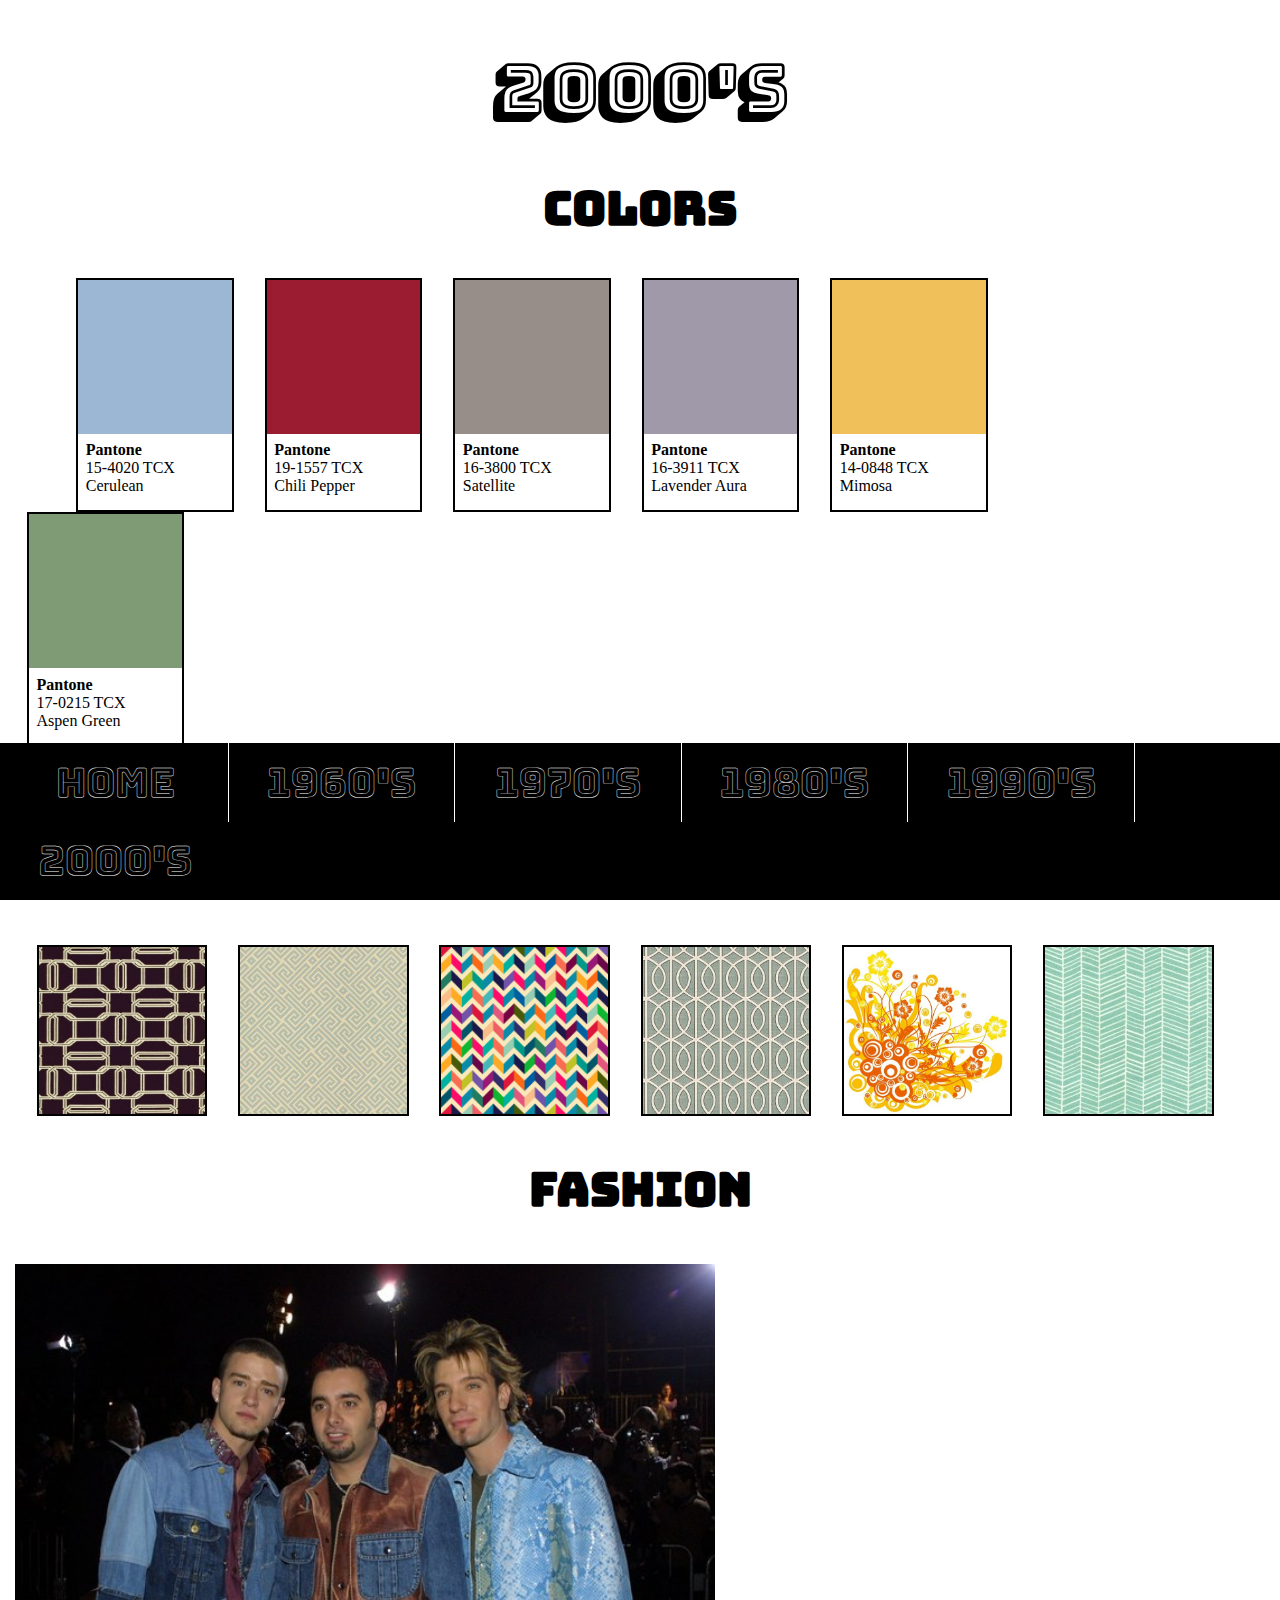
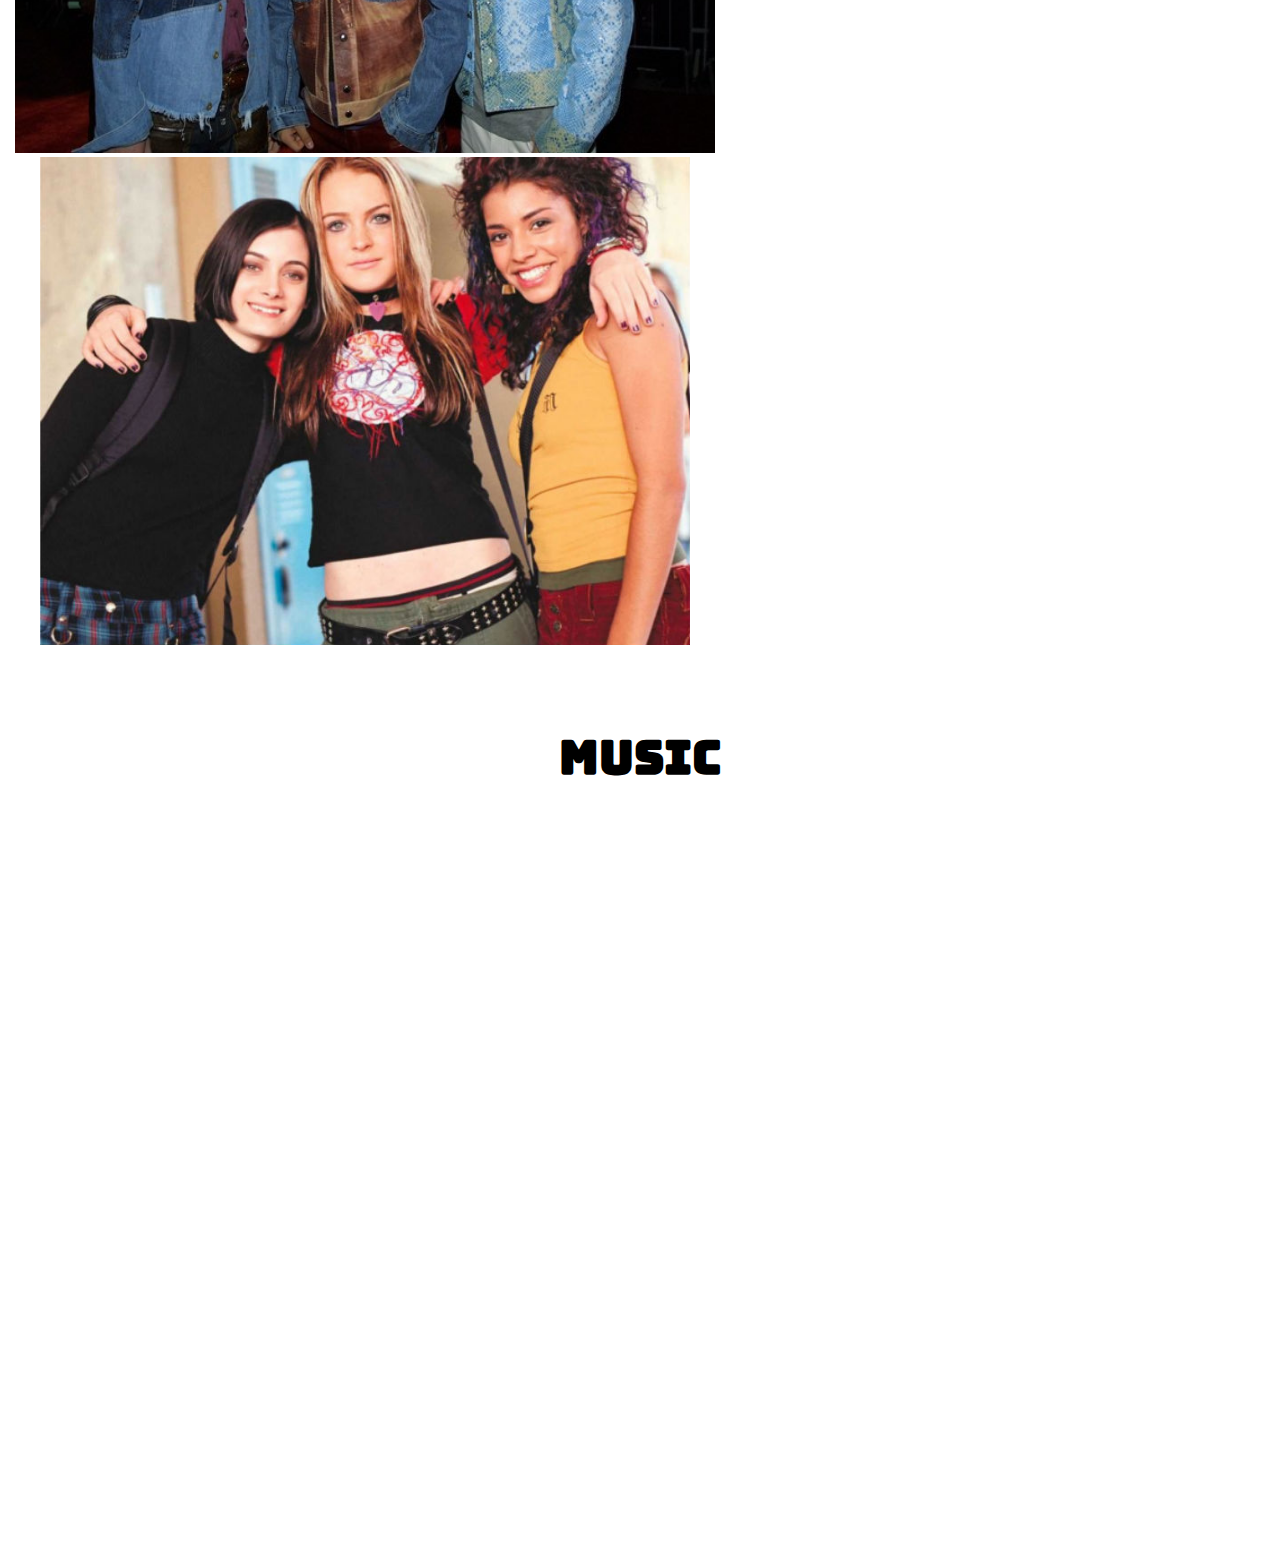
<file: 10.html>
<!doctype html>

<html>

<head>
    <title>Designs of the Decades</title>
    <meta charset="utf-8">
    <link href="https://fonts.googleapis.com/css?family=Bungee|Bungee+Hairline|Bungee+Inline|Bungee+Shade" rel="stylesheet">

    <link href="https://fonts.googleapis.com/css?family=Bungee+Hairline|Bungee+Inline|Bungee+Outline" rel="stylesheet">

    <link rel="stylesheet" type="text/css" href="style.css">

</head>


<body>

    <h1>2000's</h1>
    <h2>Colors</h2>

    <div id="pantonecontainer">

        <div id="pantone21" class="pantone">
            <div id="description1" class="pantonedescription"><strong>Pantone</strong>
                <br> 15-4020 TCX





                <br> Cerulean
            </div>

        </div>


        <div id="pantone22" class="pantone">
            <div id="description2" class="pantonedescription"><strong>Pantone</strong>
                <br> 19-1557 TCX



                <br> Chili Pepper

            </div>

        </div>


        <div id="pantone23" class="pantone">
            <div id="description3" class="pantonedescription"><strong>Pantone</strong>
                <br> 16-3800 TCX





                <br> Satellite


            </div>

        </div>

        <div id="pantone24" class="pantone">
            <div id="description4" class="pantonedescription"><strong>Pantone</strong>
                <br> 16-3911 TCX




                <br> Lavender Aura

            </div>

        </div>

        <div id="pantone25" class="pantone">
            <div id="description5" class="pantonedescription"><strong>Pantone</strong>
                <br> 14-0848 TCX




                <br> Mimosa


            </div>

        </div>

        <div id="pantone26" class="pantone">
            <div id="description6" class="pantonedescription"><strong>Pantone</strong>
                <br> 17-0215 TCX





                <br> Aspen Green

            </div>

        </div>
        
        </div>


        <br>
        <br>
        <br>

        <h2>Patterns</h2>


        <section class="imagegallery">
            <img class="pattern" src="2000s/brownpattern.jpg">
            <img class="pattern" src="2000s/calicopattern.jpg">
            <img class="pattern" src="2000s/chevronpattern.jpg">
            <img class="pattern" src="2000s/circlepattern.jpg">
            <img class="pattern" src="2000s/flowercurlpattern.jpg">
            <img class="pattern" src="2000s/herringbonepattern.jpg">



        </section>


        <h2>Fashion</h2>
        <section class="fashionimagegallery">
            <img id="mensfashion20" src="2000s/jt2000.jpg">
            <img id="womensfashion20" src="2000s/lindsayfashion90s.jpg">


        </section>

        <br>
        <br>

        <h2>Music</h2>
        <iframe class="video" width="560" height="315" src="https://www.youtube.com/embed/3sA8kpO1d6I?rel=0" frameborder="0" allow="autoplay; encrypted-media" allowfullscreen></iframe>


        <ul class="menu">
            <li><a href="index.html">Home</a></li>
            <li class="six"><a href="6.html">1960's</a></li>
            <li class="seven"><a href="7.html">1970's</a></li>
            <li class="eight"><a href="8.html">1980's</a></li>
            <li class="nine"><a href="9.html">1990's</a></li>
            <li class="ten"><a href="10.html">2000's</a></li>

        </ul>



</body>

</html>
</file>
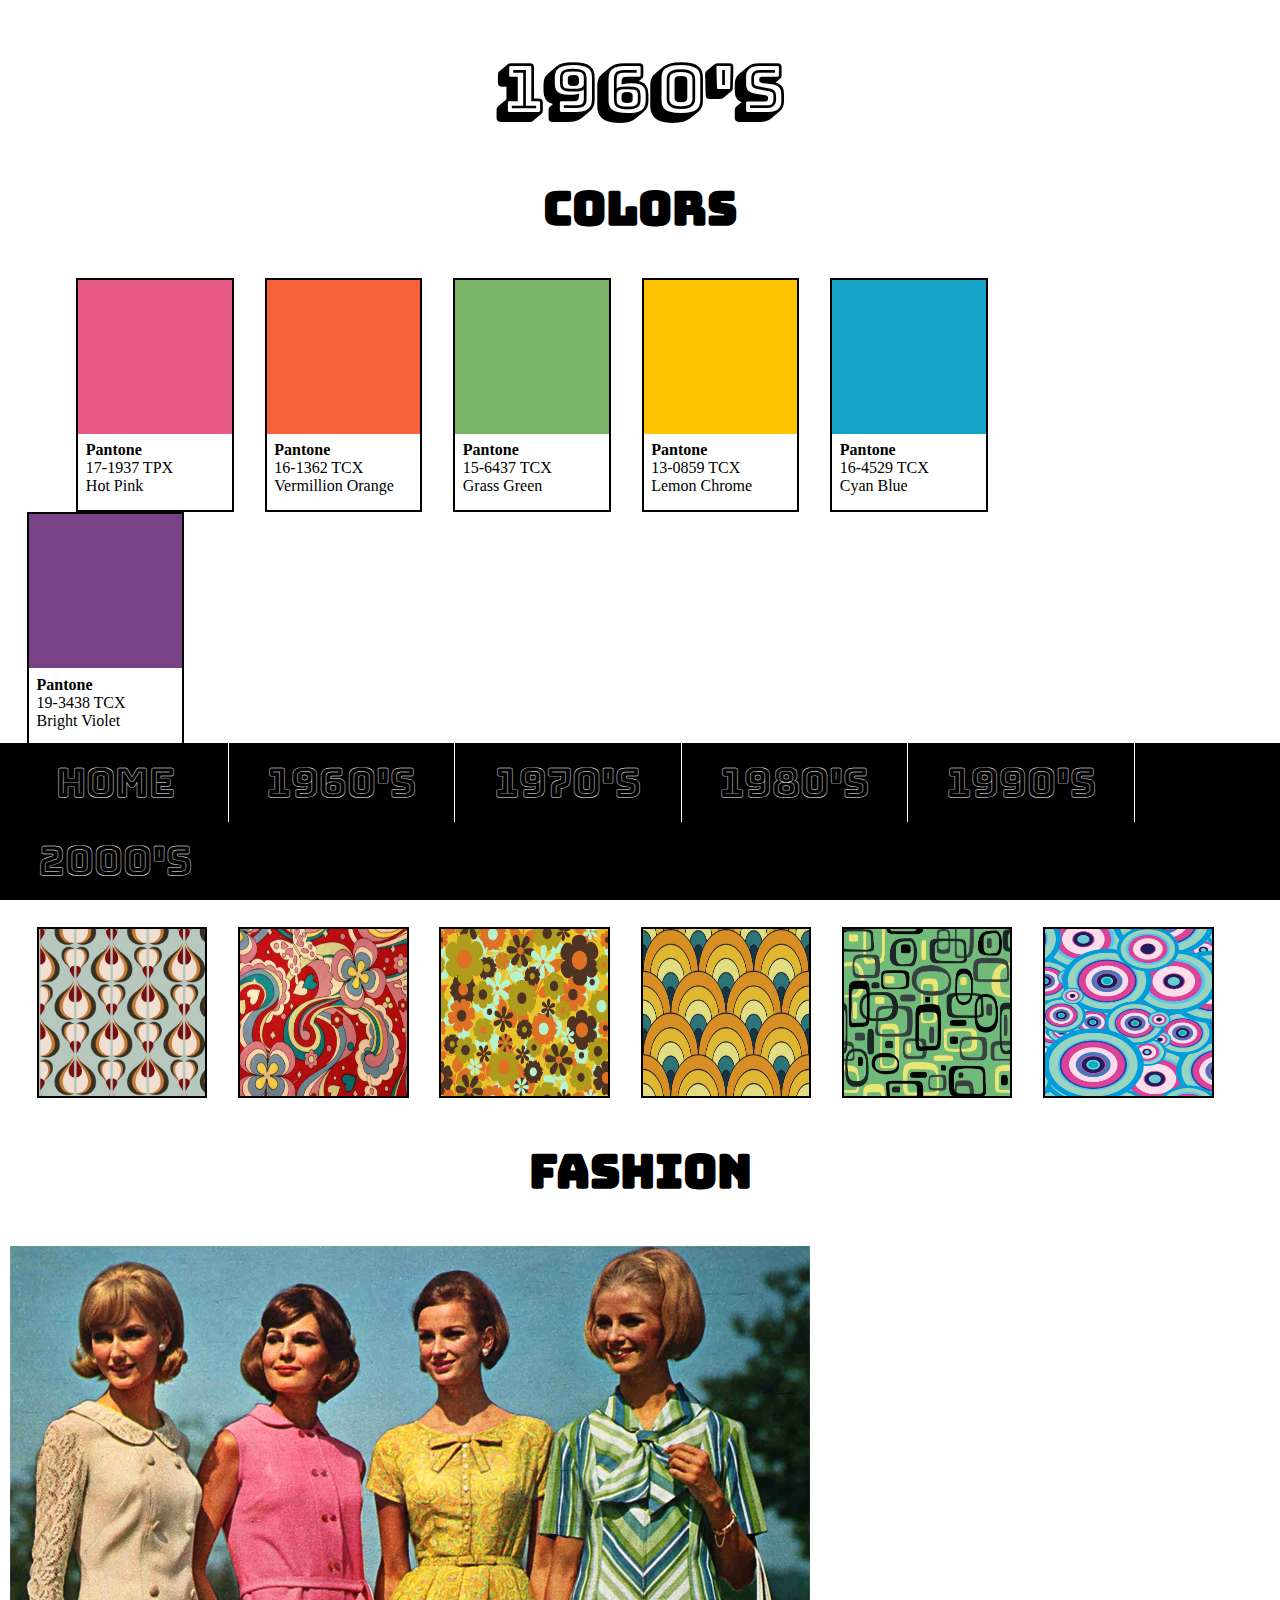
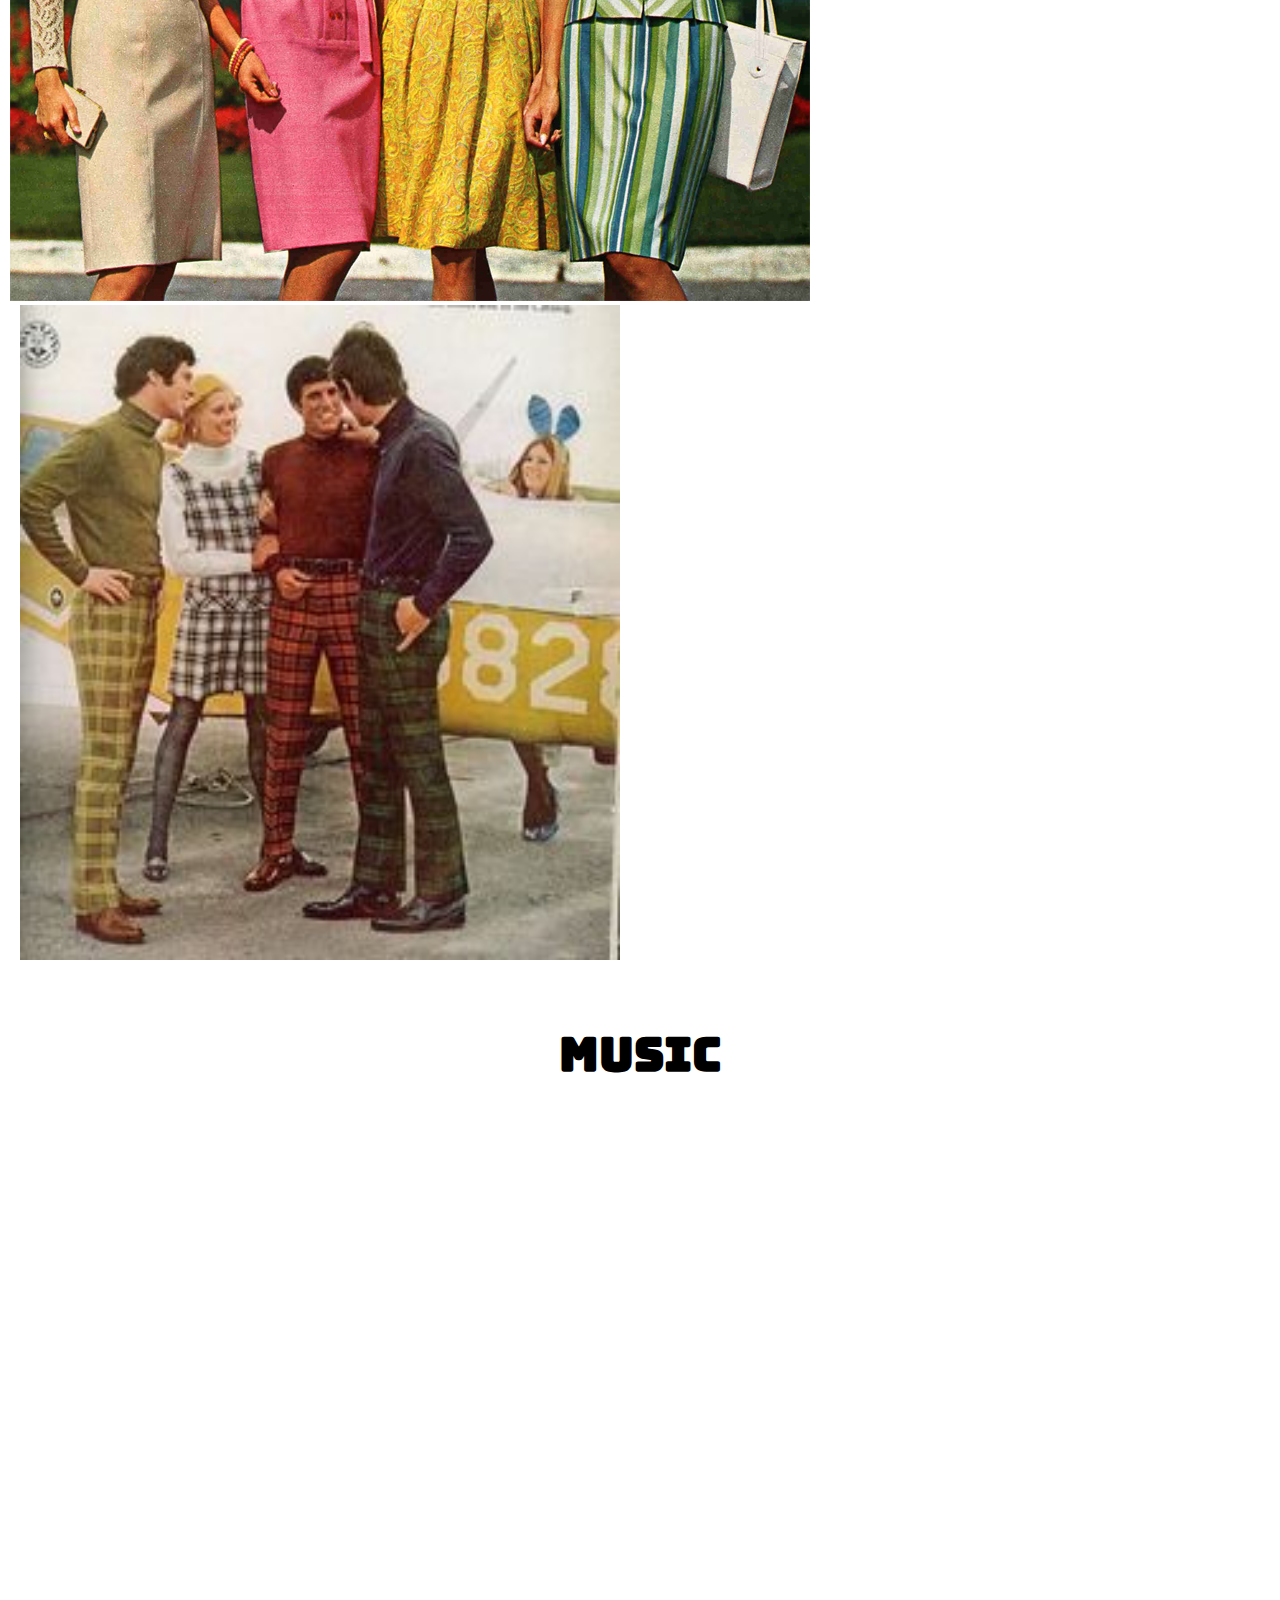
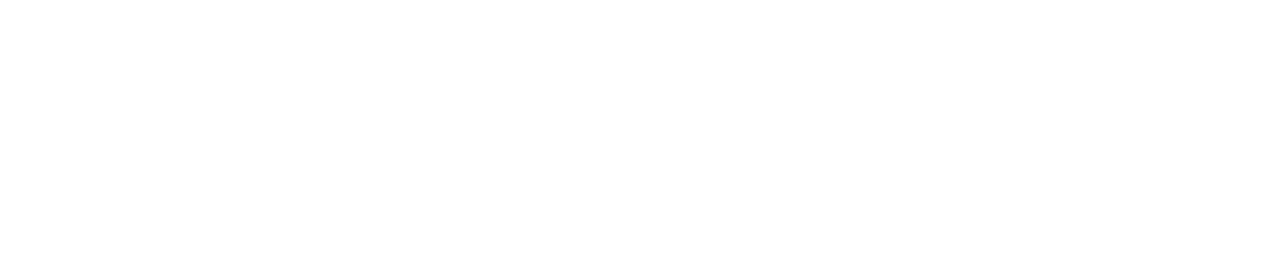
<file: 6.html>
<!doctype html>

<html>

<head>
    <title>Designs of the Decades</title>
    <meta charset="utf-8">
    <link href="https://fonts.googleapis.com/css?family=Bungee|Bungee+Hairline|Bungee+Inline|Bungee+Shade" rel="stylesheet">

    <link href="https://fonts.googleapis.com/css?family=Bungee+Hairline|Bungee+Inline|Bungee+Outline" rel="stylesheet">

    <link rel="stylesheet" type="text/css" href="style.css">

</head>


<body>

    <h1>1960's</h1>

    <h2>Colors</h2>

    <div id="pantonecontainer">

        <div id="pantone1" class="pantone">
            <div id="description1" class="pantonedescription"><strong>Pantone</strong>
                <br> 17-1937 TPX
                <br> Hot Pink
            </div>

        </div>


        <div id="pantone2" class="pantone">
            <div id="description2" class="pantonedescription"><strong>Pantone</strong>
                <br> 16-1362 TCX

                <br> Vermillion Orange
            </div>

        </div>


        <div id="pantone3" class="pantone">
            <div id="description3" class="pantonedescription"><strong>Pantone</strong>
                <br> 15-6437 TCX

                <br> Grass Green

            </div>

        </div>

        <div id="pantone4" class="pantone">
            <div id="description4" class="pantonedescription"><strong>Pantone</strong>
                <br> 13-0859 TCX


                <br> Lemon Chrome

            </div>

        </div>

        <div id="pantone5" class="pantone">
            <div id="description5" class="pantonedescription"><strong>Pantone</strong>
                <br> 16-4529 TCX


                <br> Cyan Blue
            </div>

        </div>

        <div id="pantone6" class="pantone">
            <div id="description6" class="pantonedescription"><strong>Pantone</strong>
                <br> 19-3438 TCX


                <br> Bright Violet

            </div>

        </div>


    </div>

    <br>
    <br>


    <h2>Patterns</h2>


    <section class="imagegallery">
        <img class="pattern" src="60s/bluepattern.jpg">
        <img class="pattern" src="60s/butterflypattern.jpg">
        <img class="pattern" src="60s/greenpattern.png">
        <img class="pattern" src="60s/rainbow%20pattern.jpg">
        <img class="pattern" src="60s/squarespattern.jpg">
        <img class="pattern" src="60s/swirlspattern.jpg">



    </section>


    <h2>Fashion</h2>
    <section class="fashionimagegallery6">
        <img src="60s/fasionwomen.jpg">
        <img id="mensfashion60" src="60s/mensfasion.jpg">


    </section>




    <h2>Music</h2>

    <div class="videodiv"> <iframe class="video" width="560" height="315" src="https://www.youtube.com/embed/pHGXwQeUk7M?rel=0" frameborder="0" allow="autoplay; encrypted-media" allowfullscreen></iframe></div>




    <ul class="menu">
        <li><a href="index.html">Home</a></li>
        <li class="six"><a href="6.html">1960's</a></li>
        <li class="seven"><a href="7.html">1970's</a></li>
        <li class="eight"><a href="8.html">1980's</a></li>
        <li class="nine"><a href="9.html">1990's</a></li>
        <li class="ten"><a href="10.html">2000's</a></li>

    </ul>



</body>

</html>
</file>
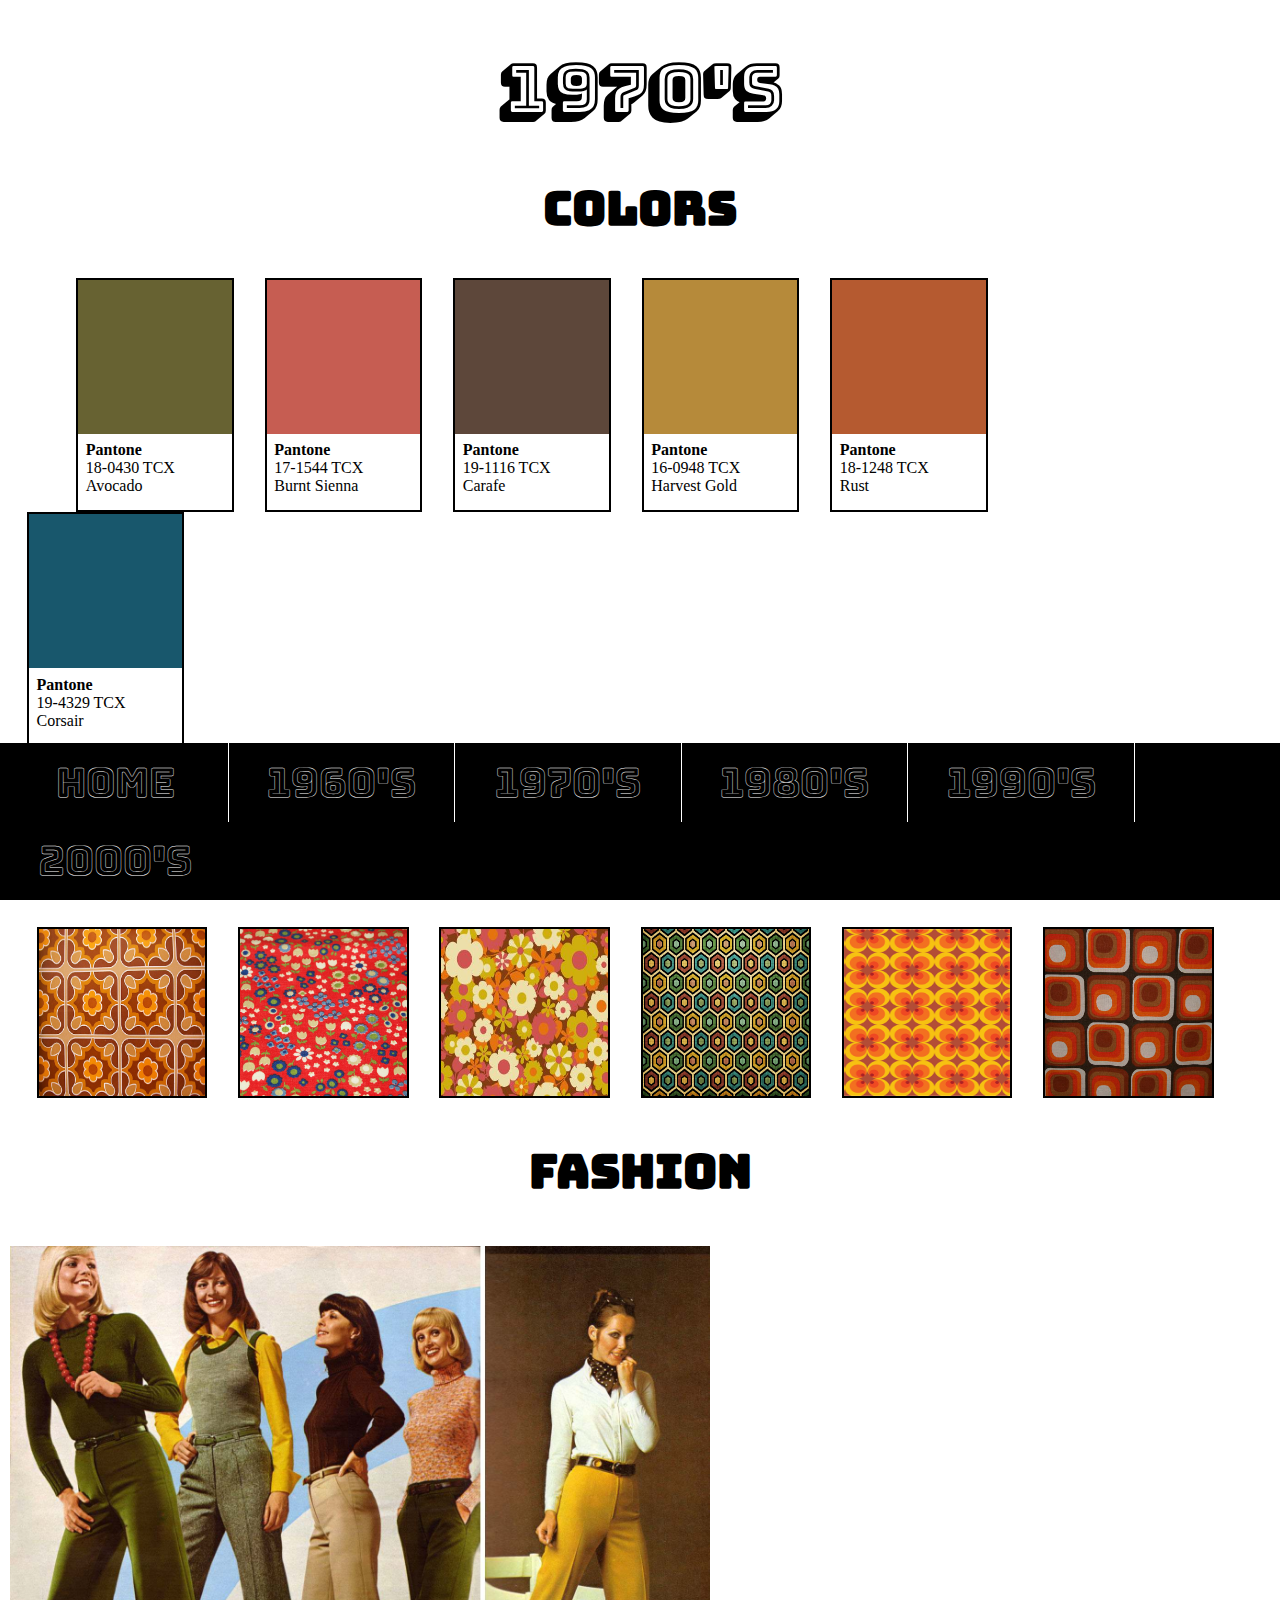
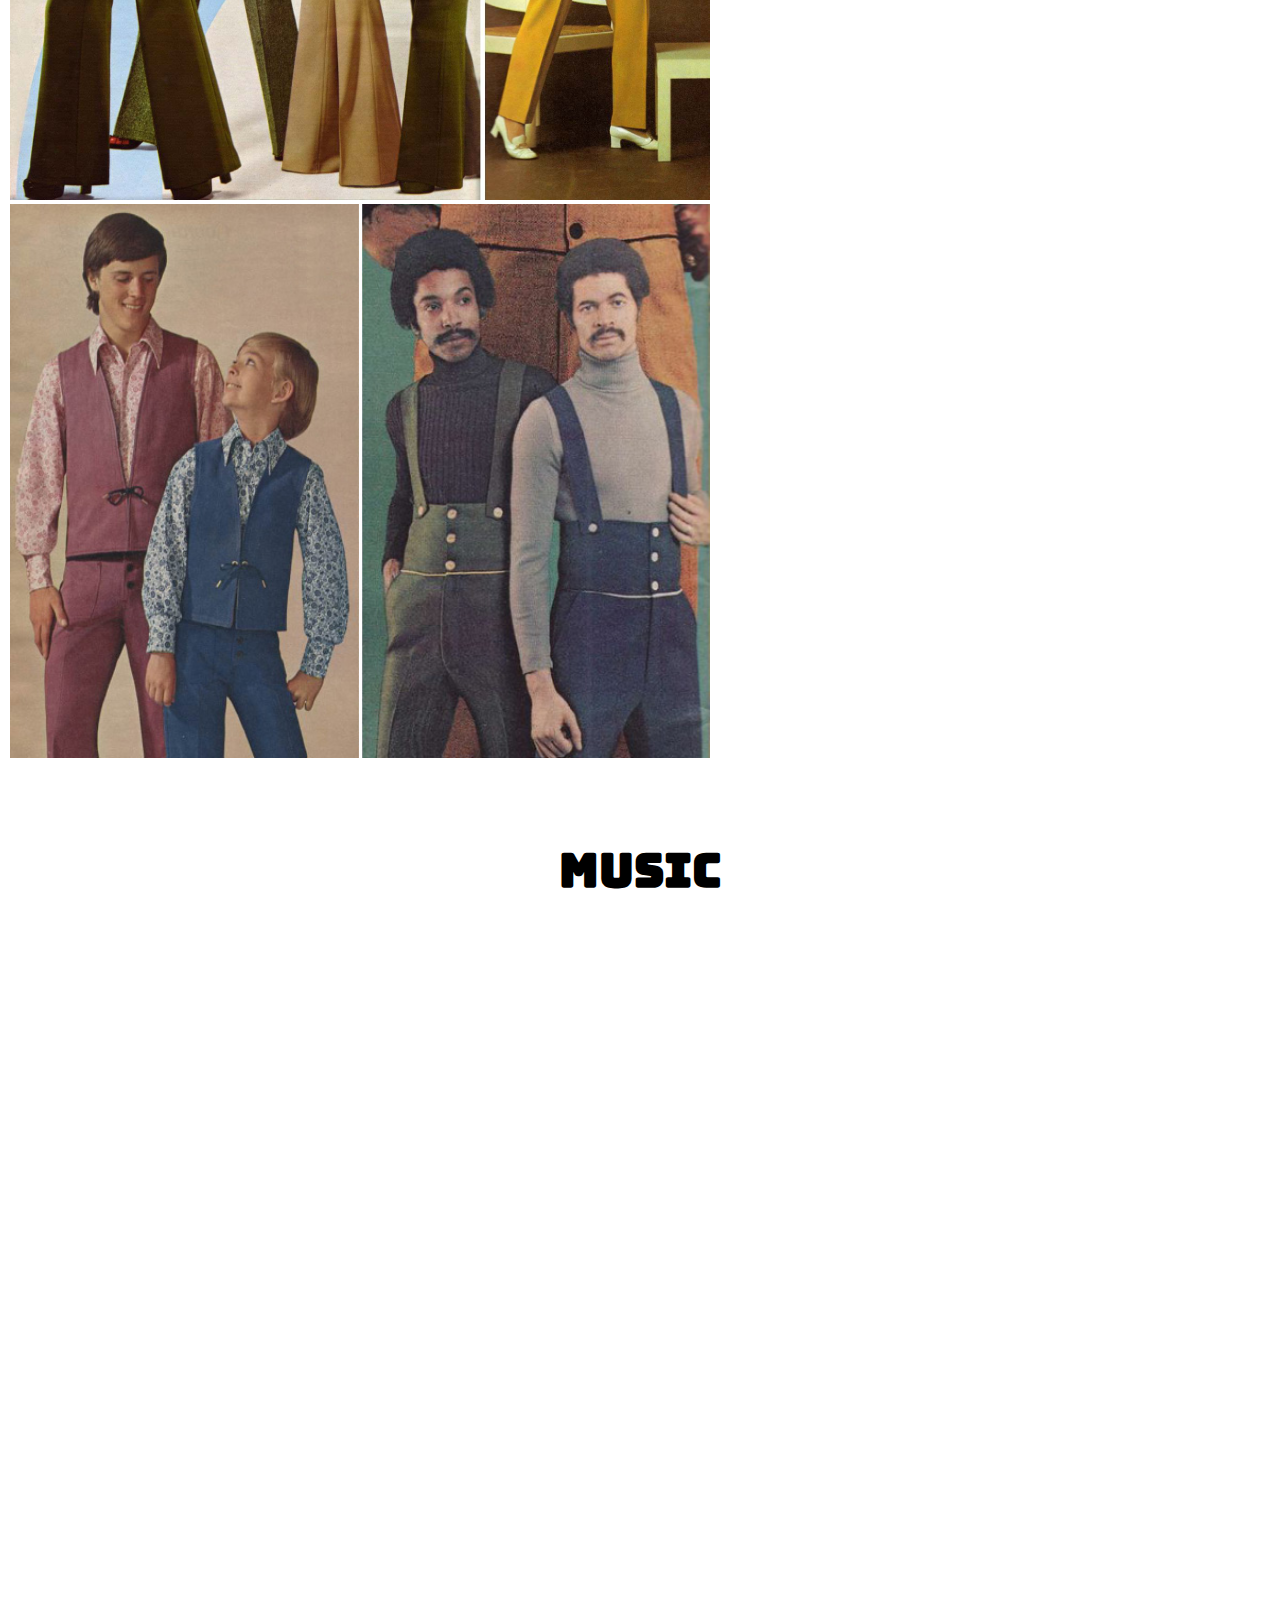
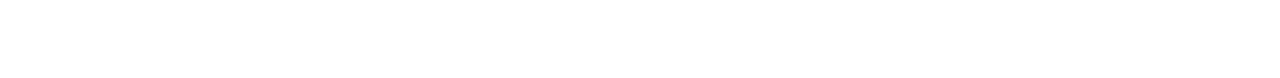
<file: 7.html>
<!doctype html>

<html>

<head>
    <title>Designs of the Decades</title>
    <meta charset="utf-8">
    <link href="https://fonts.googleapis.com/css?family=Bungee|Bungee+Hairline|Bungee+Inline|Bungee+Shade" rel="stylesheet">

    <link href="https://fonts.googleapis.com/css?family=Bungee+Hairline|Bungee+Inline|Bungee+Outline" rel="stylesheet">

    <link rel="stylesheet" type="text/css" href="style.css">

</head>


<body>

    <h1>1970's</h1>

    <h2>Colors</h2>


    <div id="pantonecontainer">

        <div id="pantone71" class="pantone">
            <div id="description1" class="pantonedescription"><strong>Pantone</strong>
                <br> 18-0430 TCX


                <br> Avocado
            </div>

        </div>


        <div id="pantone72" class="pantone">
            <div id="description2" class="pantonedescription"><strong>Pantone</strong>
                <br> 17-1544 TCX


                <br> Burnt Sienna
            </div>

        </div>


        <div id="pantone73" class="pantone">
            <div id="description3" class="pantonedescription"><strong>Pantone</strong>
                <br> 19-1116 TCX


                <br> Carafe

            </div>

        </div>

        <div id="pantone74" class="pantone">
            <div id="description4" class="pantonedescription"><strong>Pantone</strong>
                <br> 16-0948 TCX



                <br> Harvest Gold
            </div>

        </div>

        <div id="pantone75" class="pantone">
            <div id="description5" class="pantonedescription"><strong>Pantone</strong>
                <br> 18-1248 TCX



                <br> Rust
            </div>

        </div>

        <div id="pantone76" class="pantone">
            <div id="description6" class="pantonedescription"><strong>Pantone</strong>
                <br> 19-4329 TCX



                <br> Corsair

            </div>

        </div>


    </div>

    <br>
    <br>


    <h2>Patterns</h2>


    <section class="imagegallery">
        <img class="pattern" src="70s/flowerorangepattern.jpg">
        <img class="pattern" src="70s/flowerpattern.jpg">
        <img class="pattern" src="70s/flowerpowerpattern.jpg">
        <img class="pattern" src="70s/hexagonpattern.png">
        <img class="pattern" src="70s/orangepattern.jpg">
        <img class="pattern" src="70s/squarespattern.jpg">



    </section>


    <h2>Fashion</h2>
    <section class="fashionimagegallery">
        <img id="womensfashion70s" src="70s/womensfashion70.jpg">
        <img id="mensfashion70" src="70s/mensfashion70.jpg">


    </section>

    <br>
    <br>

    <h2>Music</h2>
    <iframe class="video" width="560" height="315" src="https://www.youtube.com/embed/Mmyy-Gmyupc?rel=0" frameborder="0" allow="autoplay; encrypted-media" allowfullscreen></iframe>



    <ul class="menu">
        <li><a href="index.html">Home</a></li>
        <li class="six"><a href="6.html">1960's</a></li>
        <li class="seven"><a href="7.html">1970's</a></li>
        <li class="eight"><a href="8.html">1980's</a></li>
        <li class="nine"><a href="9.html">1990's</a></li>
        <li class="ten"><a href="10.html">2000's</a></li>

    </ul>



</body>

</html>
</file>
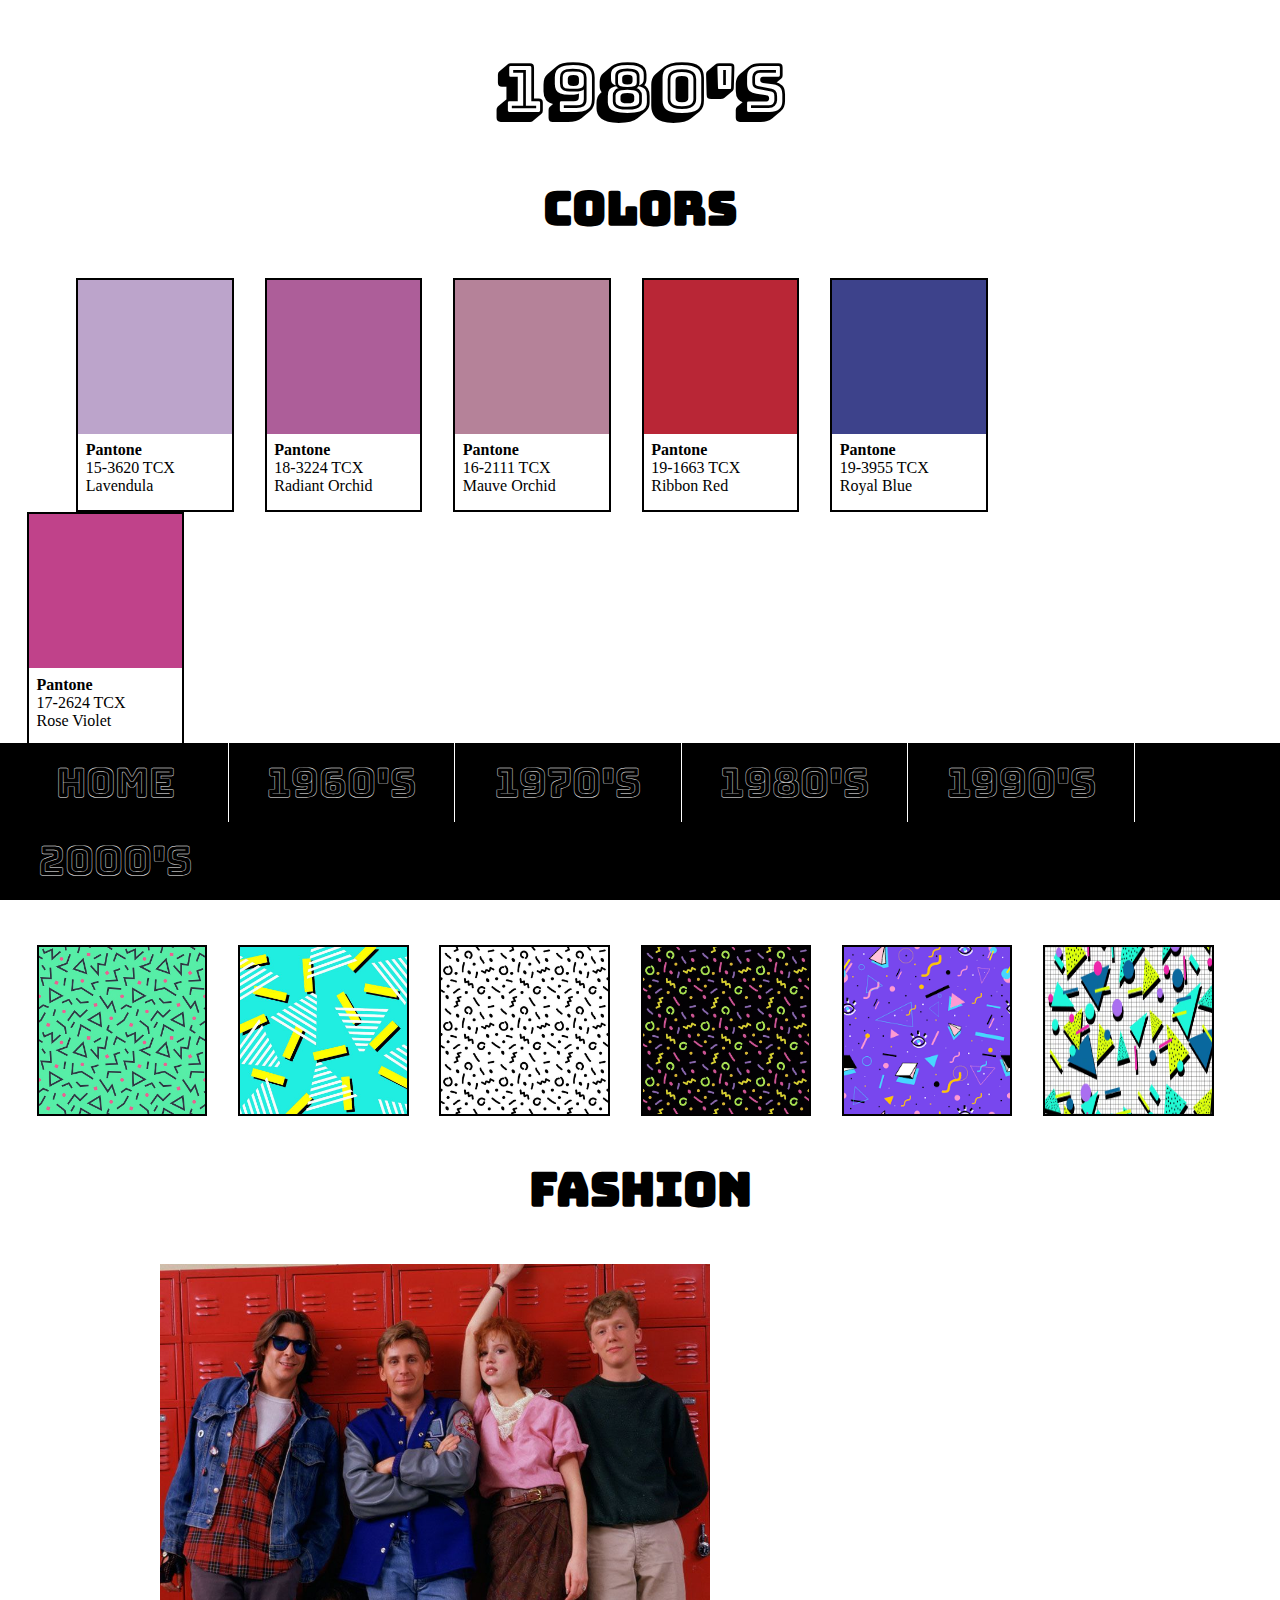
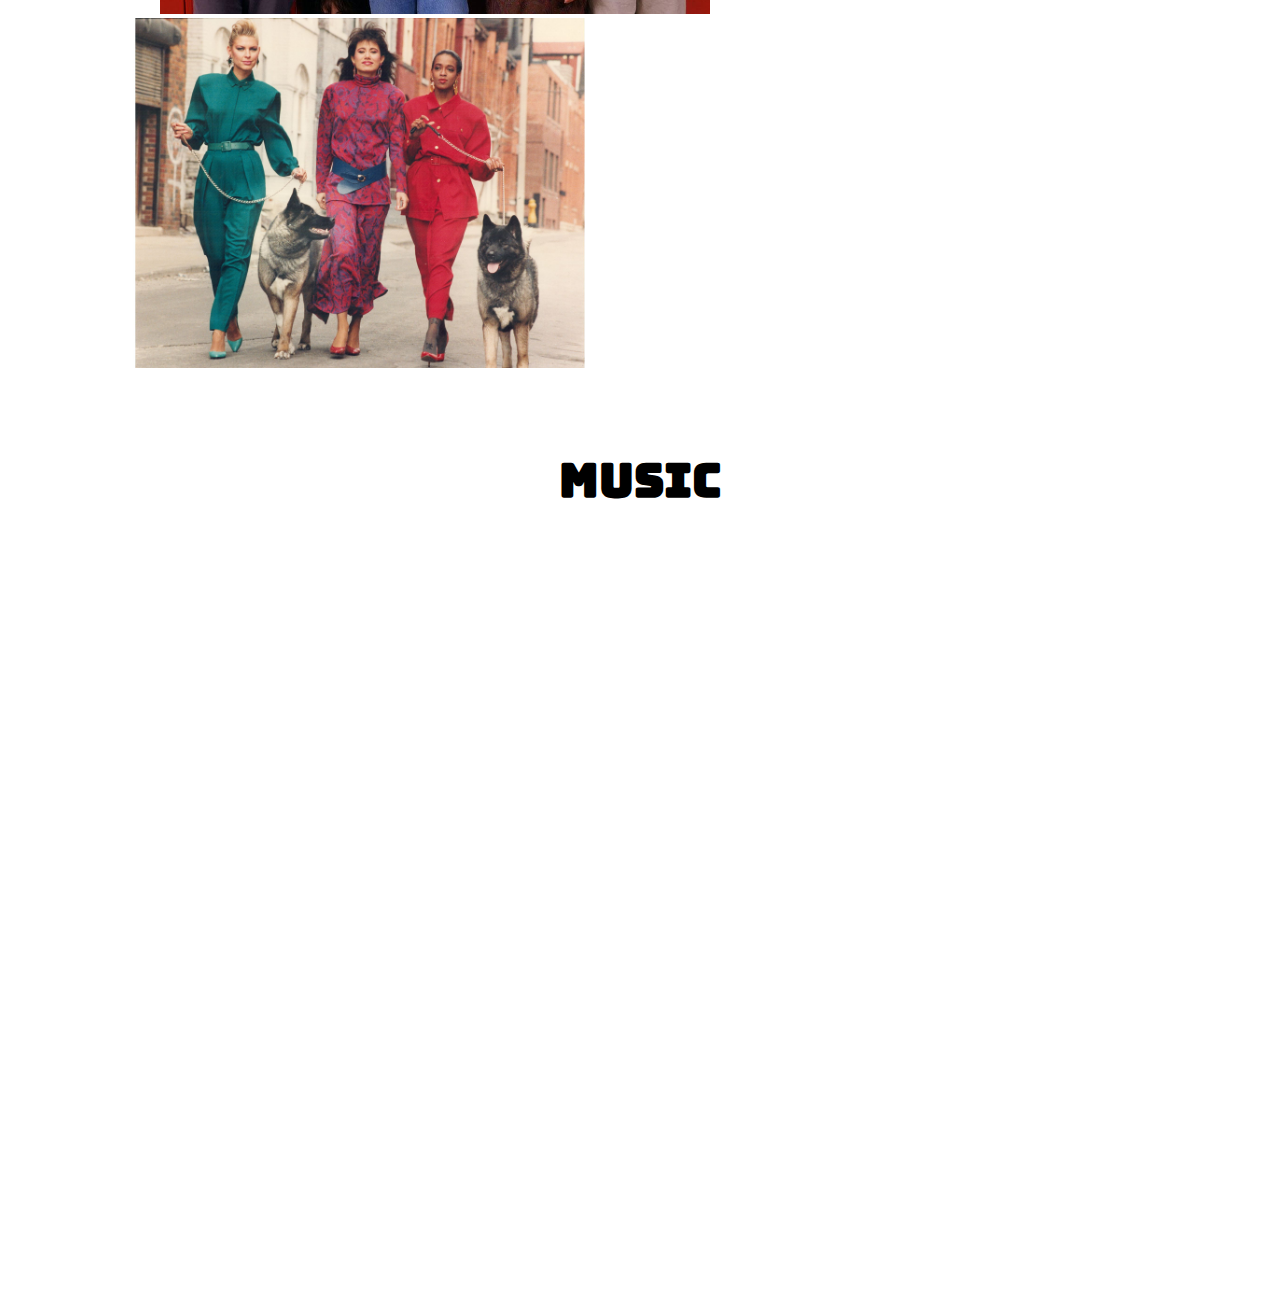
<file: 8.html>
<!doctype html>

<html>

<head>
    <title>Designs of the Decades</title>
    <meta charset="utf-8">
    <link href="https://fonts.googleapis.com/css?family=Bungee|Bungee+Hairline|Bungee+Inline|Bungee+Shade" rel="stylesheet">

    <link href="https://fonts.googleapis.com/css?family=Bungee+Hairline|Bungee+Inline|Bungee+Outline" rel="stylesheet">

    <link rel="stylesheet" type="text/css" href="style.css">

</head>


<body>

    <h1>1980's</h1>
    <h2>Colors</h2>


    <div id="pantonecontainer">

        <div id="pantone81" class="pantone">
            <div id="description1" class="pantonedescription"><strong>Pantone</strong>
                <br> 15-3620 TCX



                <br> Lavendula
            </div>

        </div>


        <div id="pantone82" class="pantone">
            <div id="description2" class="pantonedescription"><strong>Pantone</strong>
                <br> 18-3224 TCX


                <br> Radiant Orchid

            </div>

        </div>


        <div id="pantone83" class="pantone">
            <div id="description3" class="pantonedescription"><strong>Pantone</strong>
                <br> 16-2111 TCX



                <br> Mauve Orchid

            </div>

        </div>

        <div id="pantone84" class="pantone">
            <div id="description4" class="pantonedescription"><strong>Pantone</strong>
                <br> 19-1663 TCX



                <br> Ribbon Red
            </div>

        </div>

        <div id="pantone85" class="pantone">
            <div id="description5" class="pantonedescription"><strong>Pantone</strong>
                <br> 19-3955 TCX



                <br> Royal Blue

            </div>

        </div>

        <div id="pantone86" class="pantone">
            <div id="description6" class="pantonedescription"><strong>Pantone</strong>
                <br> 17-2624 TCX




                <br> Rose Violet

            </div>

        </div>
        
        </div>



        <br>
        <br>
        <br>


        <h2>Patterns</h2>


        <section class="imagegallery">
            <img class="pattern" src="80s/triangle2pattern.jpg">
            <img class="pattern" src="80s/bluepattern.jpg">
            <img class="pattern" src="80s/bwpattern.jpg">
            <img class="pattern" src="80s/neonpattern.jpg">
            <img class="pattern" src="80s/purplepattern.png">
            <img class="pattern" src="80s/trianglespattern.jpg">



        </section>


        <h2>Fashion</h2>
        <section class="fashionimagegallery">
            <img id="mensfashion80" src="80s/movie80sfasion.jpg">
            <img id="womensfashion80" src="80s/80sdogfasion.jpg">


        </section>


        <br>
        <br>

        <h2>Music</h2>

        <iframe class="video" width="560" height="315" src="https://www.youtube.com/embed/6zwPVU92-XQ?rel=0" frameborder="0" allow="autoplay; encrypted-media" allowfullscreen></iframe>


        <ul class="menu">
            <li><a href="index.html">Home</a></li>
            <li class="six"><a href="6.html">1960's</a></li>
            <li class="seven"><a href="7.html">1970's</a></li>
            <li class="eight"><a href="8.html">1980's</a></li>
            <li class="nine"><a href="9.html">1990's</a></li>
            <li class="ten"><a href="10.html">2000's</a></li>

        </ul>



</body>

</html>
</file>
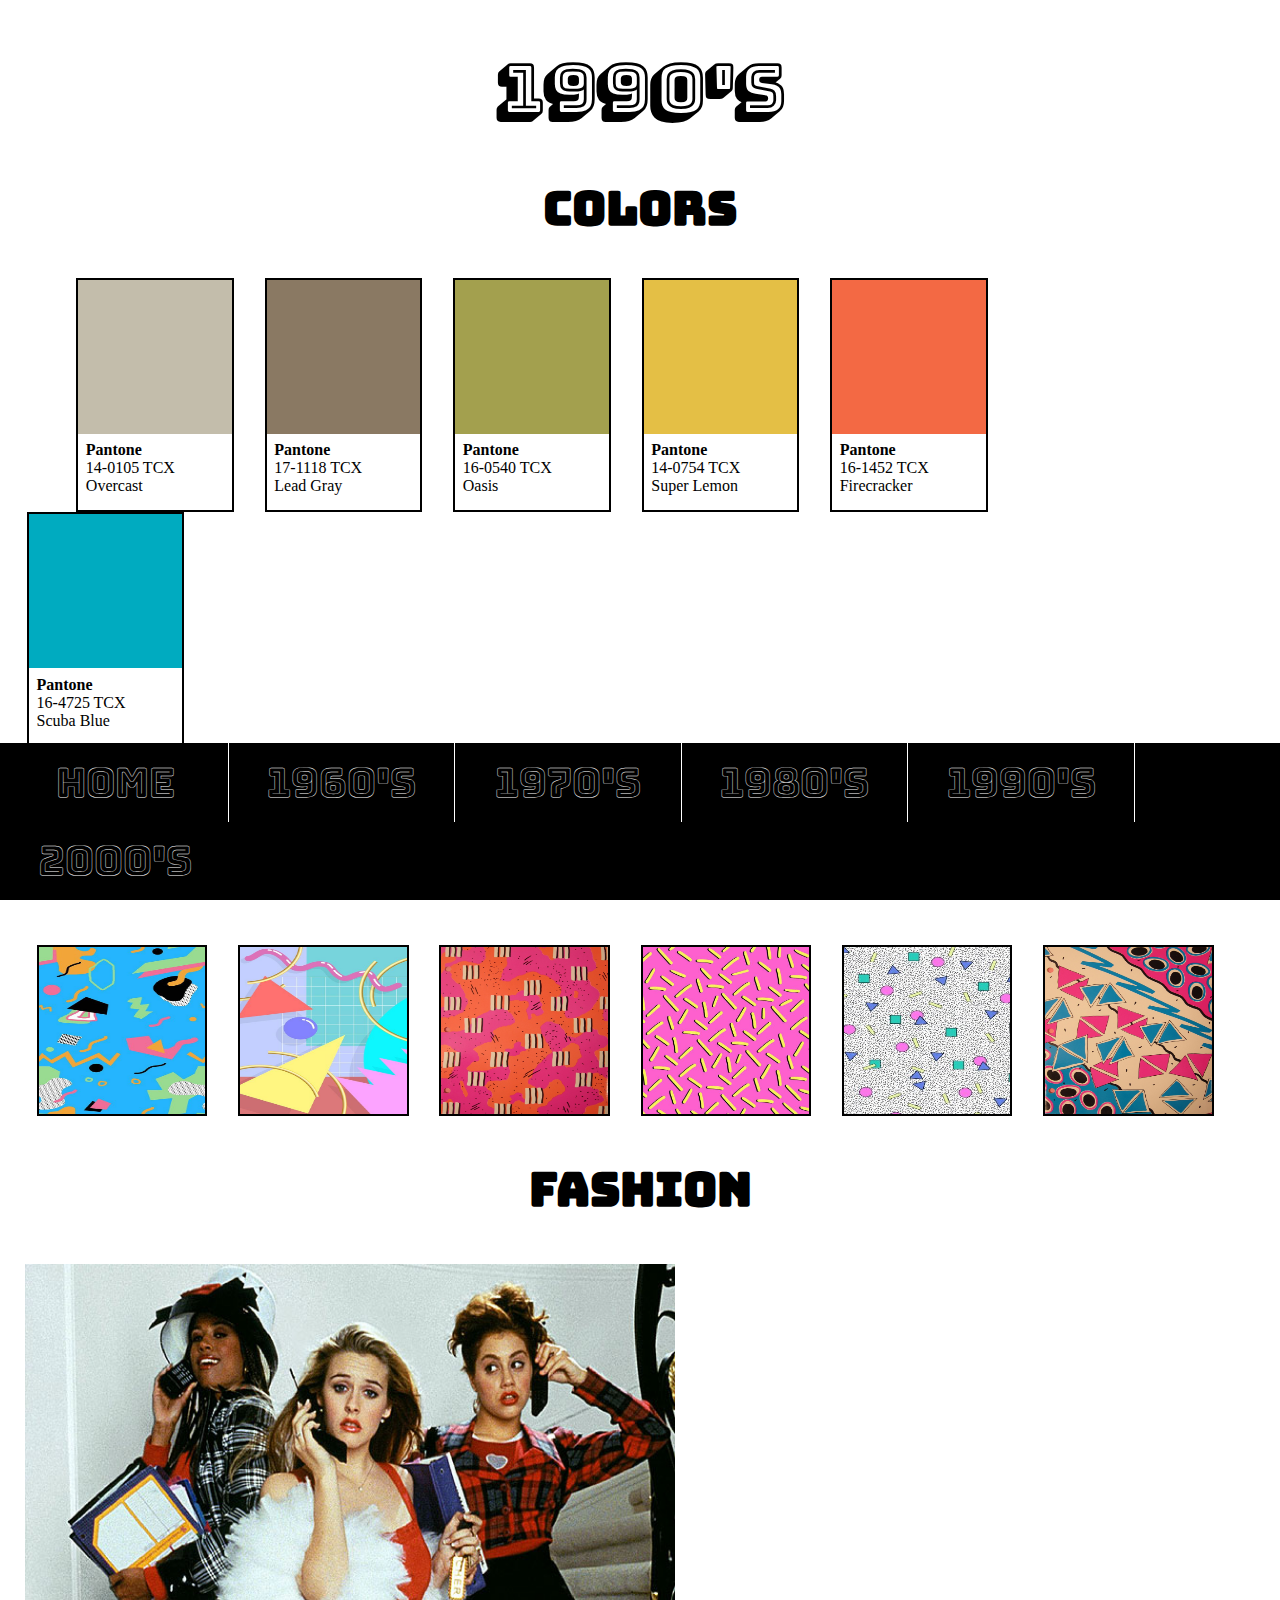
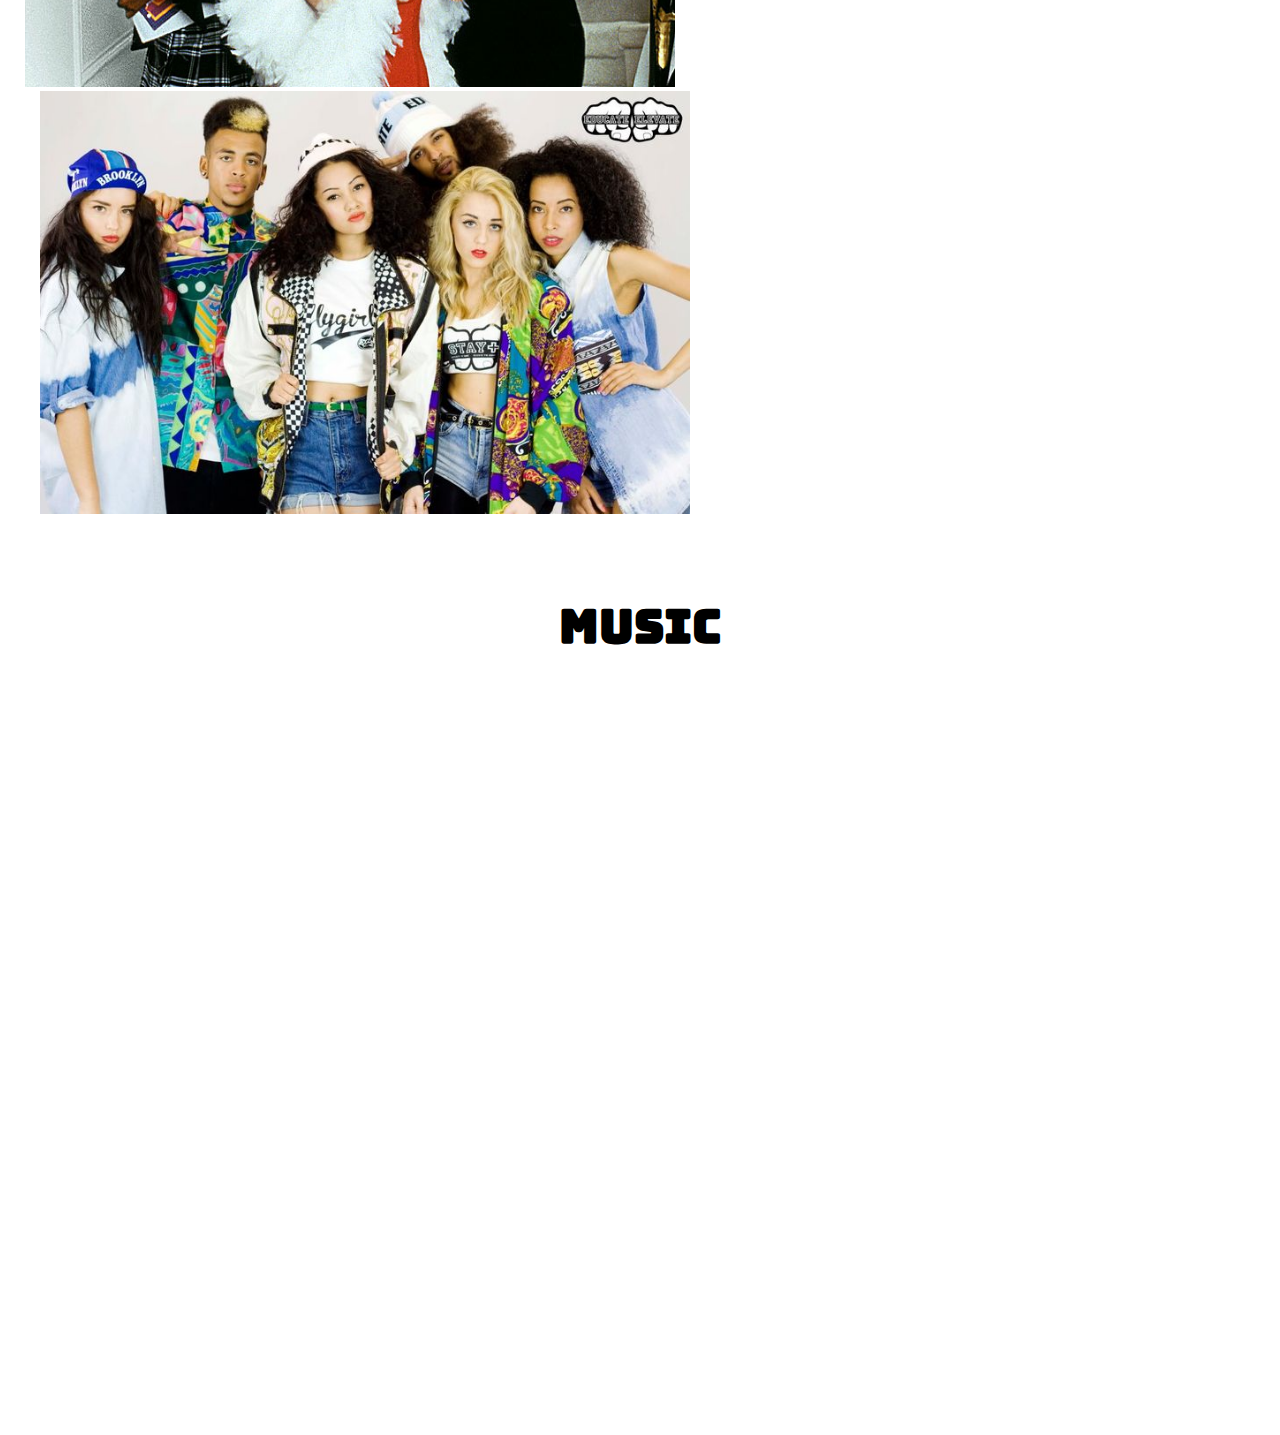
<file: 9.html>
<!doctype html>

<html>

<head>
    <title>Designs of the Decades</title>
    <meta charset="utf-8">
    <link href="https://fonts.googleapis.com/css?family=Bungee|Bungee+Hairline|Bungee+Inline|Bungee+Shade" rel="stylesheet">

    <link href="https://fonts.googleapis.com/css?family=Bungee+Hairline|Bungee+Inline|Bungee+Outline" rel="stylesheet">

    <link rel="stylesheet" type="text/css" href="style.css">

</head>


<body>

    <h1>1990's</h1>
    <h2>Colors</h2>


    <div id="pantonecontainer">

        <div id="pantone91" class="pantone">
            <div id="description1" class="pantonedescription"><strong>Pantone</strong>
                <br> 14-0105 TCX




                <br> Overcast
            </div>

        </div>


        <div id="pantone92" class="pantone">
            <div id="description2" class="pantonedescription"><strong>Pantone</strong>
                <br> 17-1118 TCX



                <br> Lead Gray

            </div>

        </div>


        <div id="pantone93" class="pantone">
            <div id="description3" class="pantonedescription"><strong>Pantone</strong>
                <br> 16-0540 TCX





                <br> Oasis

            </div>

        </div>

        <div id="pantone94" class="pantone">
            <div id="description4" class="pantonedescription"><strong>Pantone</strong>
                <br> 14-0754 TCX



                <br> Super Lemon

            </div>

        </div>

        <div id="pantone95" class="pantone">
            <div id="description5" class="pantonedescription"><strong>Pantone</strong>
                <br> 16-1452 TCX




                <br> Firecracker

            </div>

        </div>

        <div id="pantone96" class="pantone">
            <div id="description6" class="pantonedescription"><strong>Pantone</strong>
                <br> 16-4725 TCX





                <br> Scuba Blue

            </div>
        </div>

</div>
    
        <br>
        <br>
        <br>


        <h2>Patterns</h2>


        <section class="imagegallery">
            <img class="pattern" src="90s/colorfulpattern.jpg">
            <img class="pattern" src="90s/mathweirdpattern.jpg">
            <img class="pattern" src="90s/orangepatterns.jpg">
            <img class="pattern" src="90s/pinkpattern.jpg">
            <img class="pattern" src="90s/SQUAREpattern.jpg">
            <img class="pattern" src="90s/triangles2pattern.jpg">



        </section>




        <h2>Fashion</h2>
        <section class="fashionimagegallery">
            <img id="womensfashion90" src="90s/90s-fashion-trends.jpg">
            <img id="mensfashion90" src="90s/90sfasionmenandwomen.jpg">


        </section>

        <br>
        <br>

        <h2>Music</h2>

        <iframe class="video" width="560" height="315" src="https://www.youtube.com/embed/SWKZfAwidDw?rel=0" frameborder="0" allow="autoplay; encrypted-media" allowfullscreen></iframe>


        <ul class="menu">
            <li><a href="index.html">Home</a></li>
            <li class="six"><a href="6.html">1960's</a></li>
            <li class="seven"><a href="7.html">1970's</a></li>
            <li class="eight"><a href="8.html">1980's</a></li>
            <li class="nine"><a href="9.html">1990's</a></li>
            <li class="ten"><a href="10.html">2000's</a></li>

        </ul>



</body>

</html>
</file>
<file: style.css>
body {
    margin: 0;
}



h1 {
    font-family: 'Bungee Shade', cursive;
    font-size: 50pt;
    background-color: rgba(255, 255, 255, .5);
    text-align: center;


}

h2 {
    font-family: 'Bungee Inline', cursive;

    font-size: 35pt;
    background-color: rgba(255, 255, 255, .5);
    text-align: center;


}



.home {
    background-image: url(Images/artpink.jpeg);
    height: 100%;
    background-position: center;
    background-repeat: no-repeat;
    background-size: cover;

}

.menu {
    position: fixed;
    bottom: 0;
    width: 99.6%;
    list-style-type: none;
    margin: 0;
    padding-top: 0;
    padding-bottom: 0;
    padding-left: 0.2%;
    padding-right: 0.2%;
    overflow: hidden;
    background-color: black;




}

li {
    float: left;
    font-family: 'Bungee Outline', cursive;
    color: white;
    font-size: 30pt;
    border-right: 1px solid white;
    padding: 1%;
    width: 14.6%;
    min-width: 200px;


}

li a {
    display: block;
    color: white;
    text-align: center;
    text-decoration: none;
    width: 100%;
    height: 100%;
}

li:last-child {
    border-right: none;
}

li:hover {
    background-color: #111;
    font-size: 40pt;

}




.whitebox {
    width: 10000px;
    height: 300px;

    background-color: rgba(255, 255, 255, .5);
    align-content: center;

}





.pantone {
    width: 12vw;
    height: 18vw;
    border: 2px solid black;
    margin-left: 2.1vw;
    display: inline-block;


}

.pantone:hover {
    border: 3px solid black;


}



.pantonedescription {
    background-color: white;
    padding: .6vw;
    height: 4.8vw;
    margin-top: 12vw;

}

#pantone1 {
    background-color: rgb(233, 89, 133);
    margin-left: 5.95vw;
}




#pantone2 {
    background-color: rgb(249, 99, 59);
}



#pantone3 {
    background-color: rgb(123, 179, 105);

}

#pantone4 {
    background-color: rgb(255, 195, 0);

}

#pantone5 {
    background-color: rgb(20, 163, 199);

}

#pantone6 {
    background-color: rgb(120, 67, 132);
    margin-right: 8.25vw;

}


#pantone71 {
    background-color: rgb(103, 98, 50);
    margin-left: 5.95vw;
}

#pantone72 {
    background-color: rgb(198, 93, 82);
}



#pantone73 {
    background-color: rgb(93, 71, 58);

}

#pantone74 {
    background-color: rgb(182, 138, 58);

}

#pantone75 {
    background-color: rgb(181, 90, 48);

}

#pantone76 {
    background-color: rgb(24, 87, 108);
    margin-right: 8.25vw;

}


#pantone81 {
    background-color: rgb(188, 164, 203);
    margin-left: 5.95vw;
}

#pantone82 {
    background-color: rgb(173, 94, 153);
}



#pantone83 {
    background-color: rgb(181, 130, 153);

}

#pantone84 {
    background-color: rgb(185, 38, 54);

}

#pantone85 {
    background-color: rgb(61, 66, 139);

}

#pantone86 {
    background-color: rgb(192, 66, 138);
    margin-right: 8.25vw;

}

#pantone91 {
    background-color: rgb(195, 189, 171);
    margin-left: 5.95vw;
}

#pantone92 {
    background-color: rgb(138, 121, 99);
}



#pantone93 {
    background-color: rgb(163, 160, 78);

}

#pantone94 {
    background-color: rgb(228, 191, 69);

}

#pantone95 {
    background-color: rgb(243, 105, 68);

}

#pantone96 {
    background-color: rgb(0, 171, 192);
    margin-right: 8.25vw;

}

#pantone21 {
    background-color: rgb(155, 183, 212);
    margin-left: 5.95vw;
}

#pantone22 {
    background-color: rgb(155, 27, 48);
}



#pantone23 {
    background-color: rgb(151, 141, 137);

}

#pantone24 {
    background-color: rgb(159, 153, 170);

}

#pantone25 {
    background-color: rgb(240, 192, 90);

}

#pantone26 {
    background-color: rgb(126, 155, 118);
    margin-right: 8.25vw;

}


.pattern {

    width: 13vw;
    height: 13vw;
    border: 2px solid black;
    margin-left: 2.1vw;
    display: inline-block;

}

.imagegallery {

    display: inline-block;
    align-content: center;
    margin-top: 5px;
    margin-left: 10px;
    margin-right: 10px;

}


.fashionimagegallery6 {

    display: inline-block;
    align-content: center;
    margin-top: 5px;
    margin-left: 10px;
    margin-right: 10px;
    margin-bottom: 20px;

}

.fashionimagegallery {

    display: inline-block;
    align-content: center;
    margin-top: 5px;
    margin-left: 10px;
    margin-right: 10px;
    margin-bottom: 20px;

}


#mensfashion60 {
    height: 655px;
    padding-left: 10px;

    width: 600px;

}



#womensfashion70s {
    width: 700px;



}

#mensfashion70 {

    width: 700px;
    height: 553.92px;

}



#womensfashion80 {
    width: 700px;



}

#mensfashion80 {
    width: 550px;

    height: 350px;
    margin-left: 150px;
}

#mensfashion90 {
    width: 650px;
    margin-left: 30px;

}

#womensfashion90 {
    width: 650px;
    height: 423.02px;
    margin-left: 15px;
}

#mensfashion20 {
    width: 700px;
    height: 488.61px;
    margin-left: 5px;

}

#womensfashion20 {
    width: 650px;
    margin-left: 30px;
}


.video {
    width: 70vw;
    height: 65vh;
    margin-bottom: 150px;
    margin-right: 15vw;

}


iframe:hover {
    width: 1300px;
    height: 650px;
    margin-left: 5vw;
}
</file>
